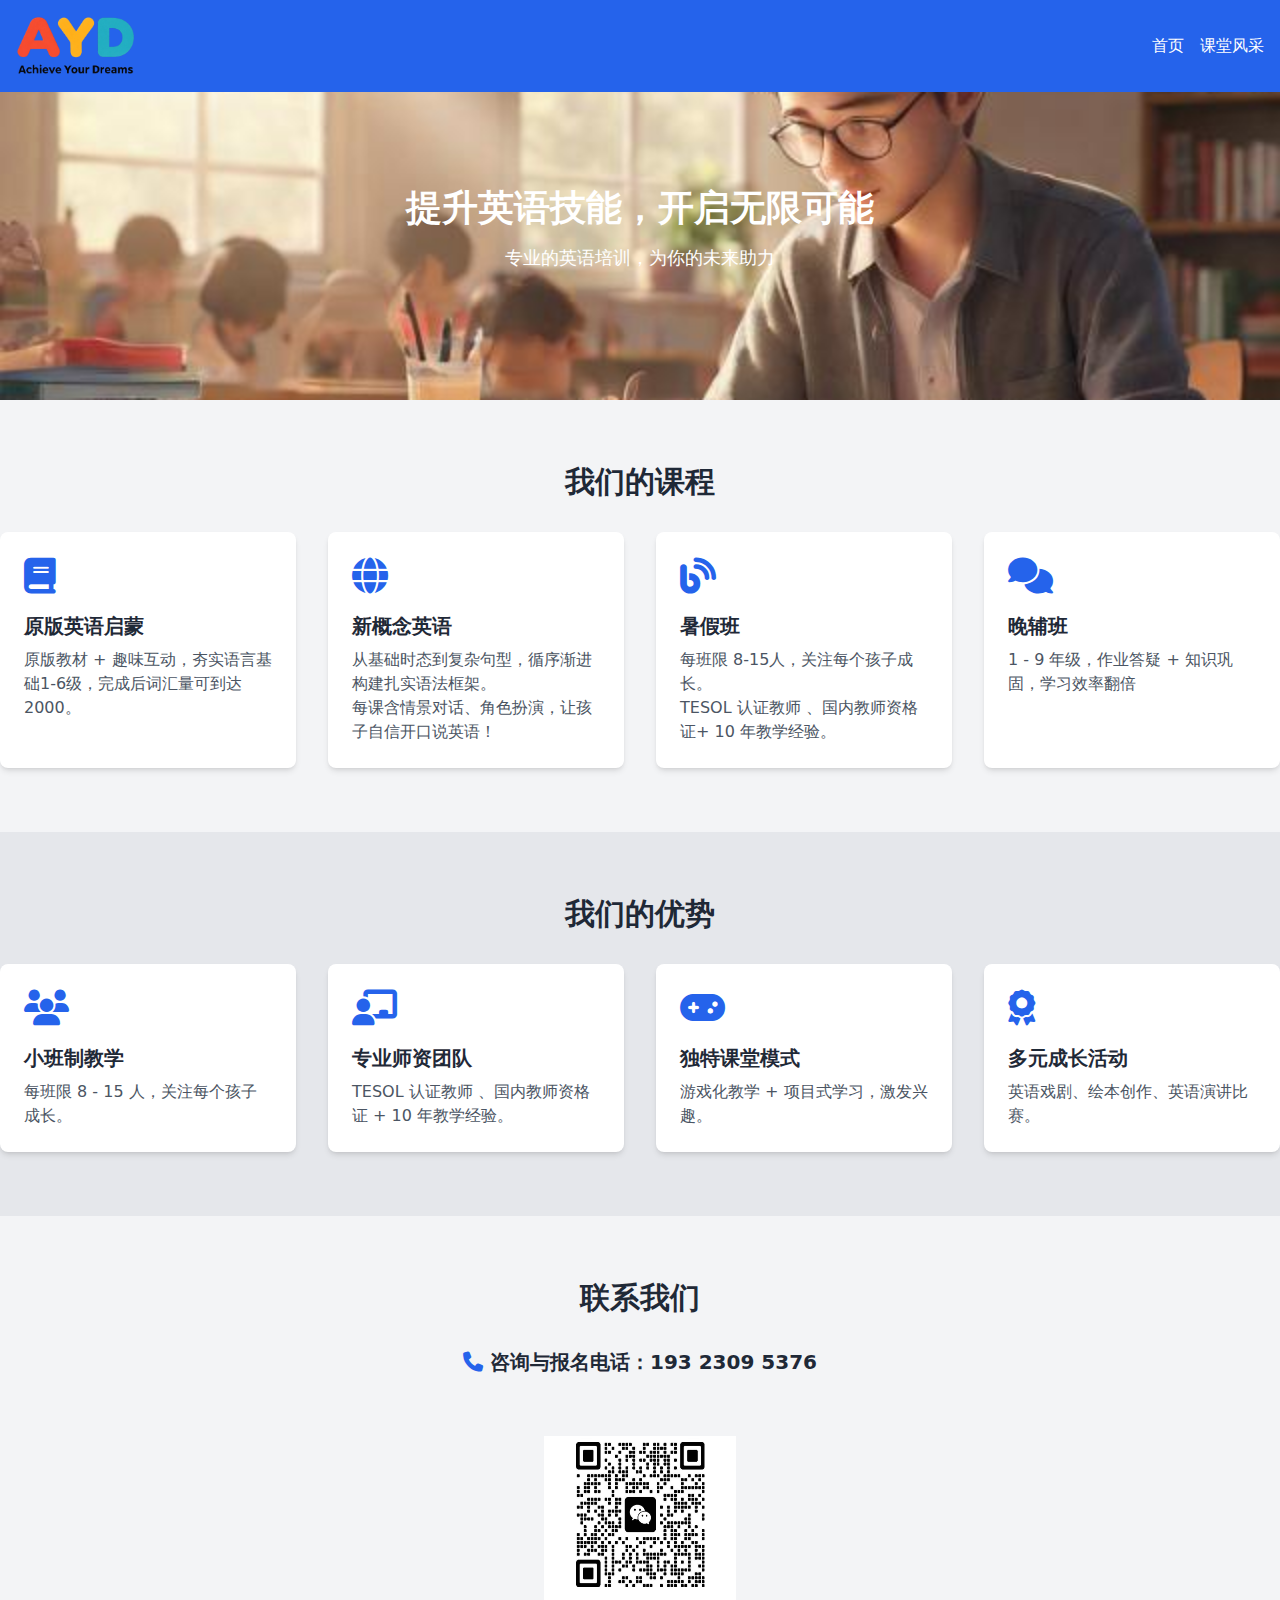
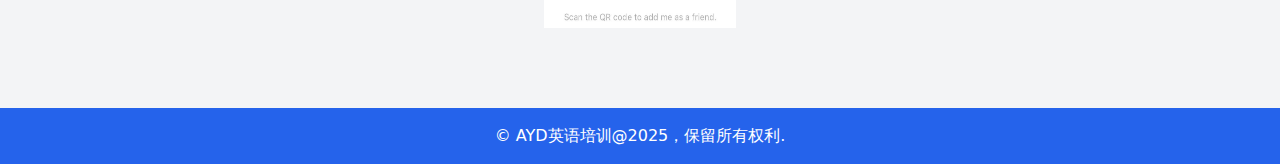
<file: index.html>
<!DOCTYPE html>
<html lang="en">

<head>
    <meta charset="UTF-8">
    <meta name="viewport" content="width=device-width, initial-scale=1.0">
    <script src="js/tailwindcss.js"></script>
    <link href="css/all.min.css" rel="stylesheet">
    <!-- <script src="https://cdn.tailwindcss.com"></script>
    <link href="https://cdnjs.cloudflare.com/ajax/libs/font-awesome/6.7.2/css/all.min.css" rel="stylesheet"> -->
    <link href="css/common.css" rel="stylesheet">
    <title>AYD英语培训-首页</title>
</head>

<body class="font-sans bg-gray-100 text-gray-800">
    <!-- 导航栏 -->
    <nav class="bg-blue-600 p-4 shadow-md">
        <div class="container mx-auto flex justify-between items-center">
          <img src="img/logo.png" class="logo"/>
            <ul class="flex space-x-4">
                <li><a href="#" class="text-white hover:text-gray-300">首页</a></li>
                <li><a href="show.html"  class="text-white hover:text-gray-300">课堂风采</a></li>
            </ul>
        </div>
    </nav>

    <!-- 英雄部分 -->
    <section class="bg-cover bg-center py-24" style="background-image: url('img/bg.jpeg');">
        <div class="container mx-auto text-center text-white">
            <h1 class="text-4xl font-bold mb-4">提升英语技能，开启无限可能</h1>
            <p class="text-lg mb-8">专业的英语培训，为你的未来助力</p>
        </div>
    </section>

     
  <!-- 课程部分 -->
  <section class="py-16">
    <div class="container mx-auto">
        <h2 class="text-3xl font-bold text-center mb-8">我们的课程</h2>
        <div class="grid grid-cols-1 md:grid-cols-2 lg:grid-cols-4 gap-8">
            <div class="bg-white p-6 rounded-lg shadow-md hover:shadow-xl transition duration-300">
                <i class="fas fa-book text-4xl text-blue-600 mb-4"></i>
                <h3 class="text-xl font-bold mb-2">原版英语启蒙</h3>
                <p class="text-gray-600">原版教材 + 趣味互动，夯实语言基础1-6级，完成后词汇量可到达2000。</p>
            </div>
            <div class="bg-white p-6 rounded-lg shadow-md hover:shadow-xl transition duration-300">
                <i class="fas fa-globe text-4xl text-blue-600 mb-4"></i>
                <h3 class="text-xl font-bold mb-2">新概念英语</h3>
                <p class="text-gray-600">从基础时态到复杂句型，循序渐进构建扎实语法框架。 </p>
                <p class="text-gray-600">每课含情景对话、角色扮演，让孩子自信开口说英语！</p>
            </div>
            <div class="bg-white p-6 rounded-lg shadow-md hover:shadow-xl transition duration-300">
                <i class="fas fa-blog text-4xl text-blue-600 mb-4"></i>
                <h3 class="text-xl font-bold mb-2">暑假班</h3>
                <p class="text-gray-600">每班限 8-15人，关注每个孩子成长。</p>
                <p class="text-gray-600">TESOL 认证教师 、国内教师资格证+ 10 年教学经验。 </p>
            </div>
            <div class="bg-white p-6 rounded-lg shadow-md hover:shadow-xl transition duration-300">
              <i class="fas fa-comments text-4xl text-blue-600 mb-4"></i>
              <h3 class="text-xl font-bold mb-2">晚辅班</h3>
              <p class="text-gray-600">1 - 9 年级，作业答疑 + 知识巩固，学习效率翻倍 </p>
          </div>
        </div>
    </div>
</section>

    <!-- 我们的优势部分 -->
    <section class="py-16 bg-gray-200">
      <div class="container mx-auto">
          <h2 class="text-3xl font-bold text-center mb-8">我们的优势</h2>
          <div class="grid grid-cols-1 md:grid-cols-2 lg:grid-cols-4 gap-8">
              <div class="bg-white p-6 rounded-lg shadow-md hover:shadow-xl transition duration-300">
                  <i class="fas fa-users text-4xl text-blue-600 mb-4"></i>
                  <h3 class="text-xl font-bold mb-2">小班制教学</h3>
                  <p class="text-gray-600">每班限 8 - 15 人，关注每个孩子成长。</p>
              </div>
              <div class="bg-white p-6 rounded-lg shadow-md hover:shadow-xl transition duration-300">
                  <i class="fas fa-chalkboard-teacher text-4xl text-blue-600 mb-4"></i>
                  <h3 class="text-xl font-bold mb-2">专业师资团队</h3>
                  <p class="text-gray-600">TESOL 认证教师 、国内教师资格证 + 10 年教学经验。</p>
              </div>
              <div class="bg-white p-6 rounded-lg shadow-md hover:shadow-xl transition duration-300">
                  <i class="fas fa-gamepad text-4xl text-blue-600 mb-4"></i>
                  <h3 class="text-xl font-bold mb-2">独特课堂模式</h3>
                  <p class="text-gray-600">游戏化教学 + 项目式学习，激发兴趣。</p>
              </div>
              <div class="bg-white p-6 rounded-lg shadow-md hover:shadow-xl transition duration-300">
                  <i class="fas fa-award text-4xl text-blue-600 mb-4"></i>
                  <h3 class="text-xl font-bold mb-2">多元成长活动</h3>
                  <p class="text-gray-600">英语戏剧、绘本创作、英语演讲比赛。</p>
              </div>
          </div>
      </div>
  </section>


      <!-- 联系我们部分 -->
      <section class="py-16">
        <div class="container mx-auto">
            <h2 class="text-3xl font-bold text-center mb-8">联系我们</h2>
            <div class="text-center">
              <p class="text-xl font-bold">
                <i class="fas fa-phone text-blue-600 mb-4"></i>
                咨询与报名电话：193 2309 5376
              </p>
            </div>
            <div class="text-center mt-12">
                <img src="img/wx.jpeg" alt="二维码" class="w-48 h-48 mx-auto mb-4">    
          </div>
        </div>
    </section>

    <!-- 页脚 -->
    <footer class="bg-blue-600 p-4 text-white text-center">
        <p>&copy; AYD英语培训@2025，保留所有权利.</p>
    </footer>
</body>

</html>
</file>
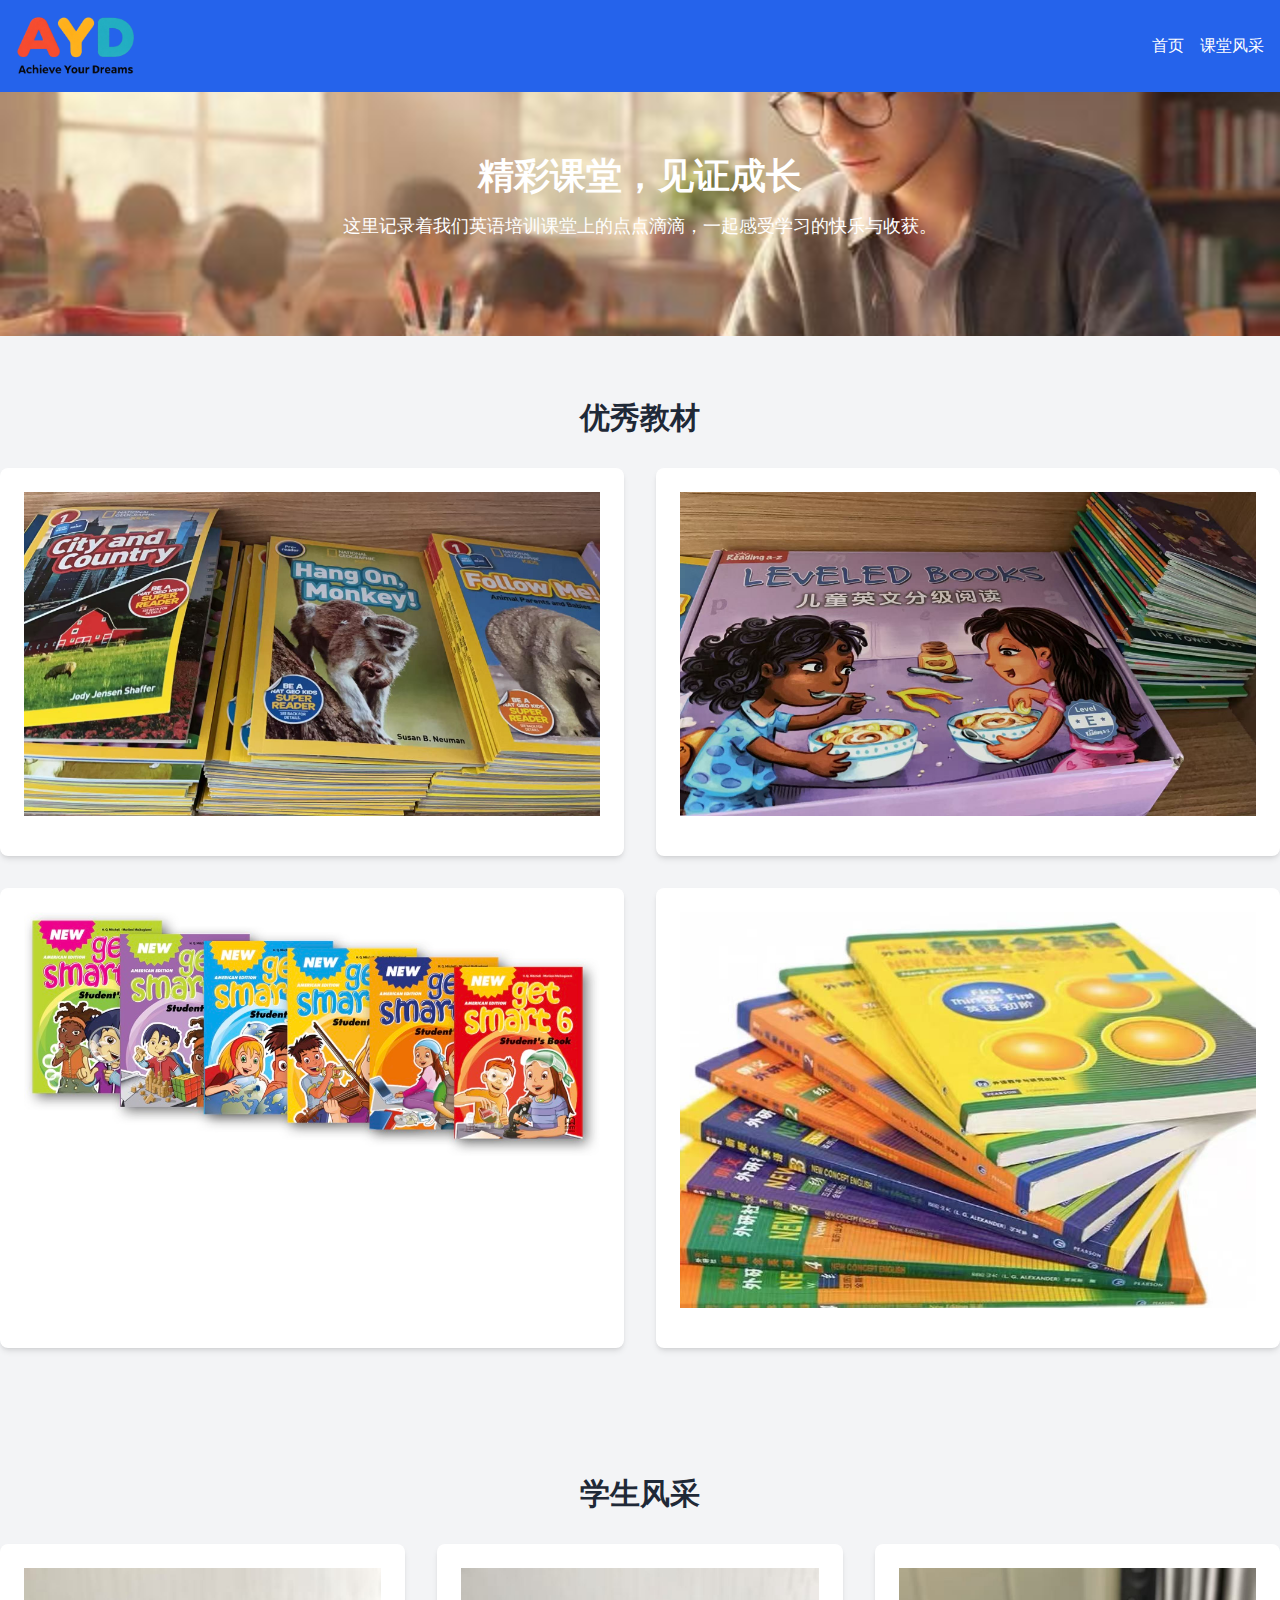
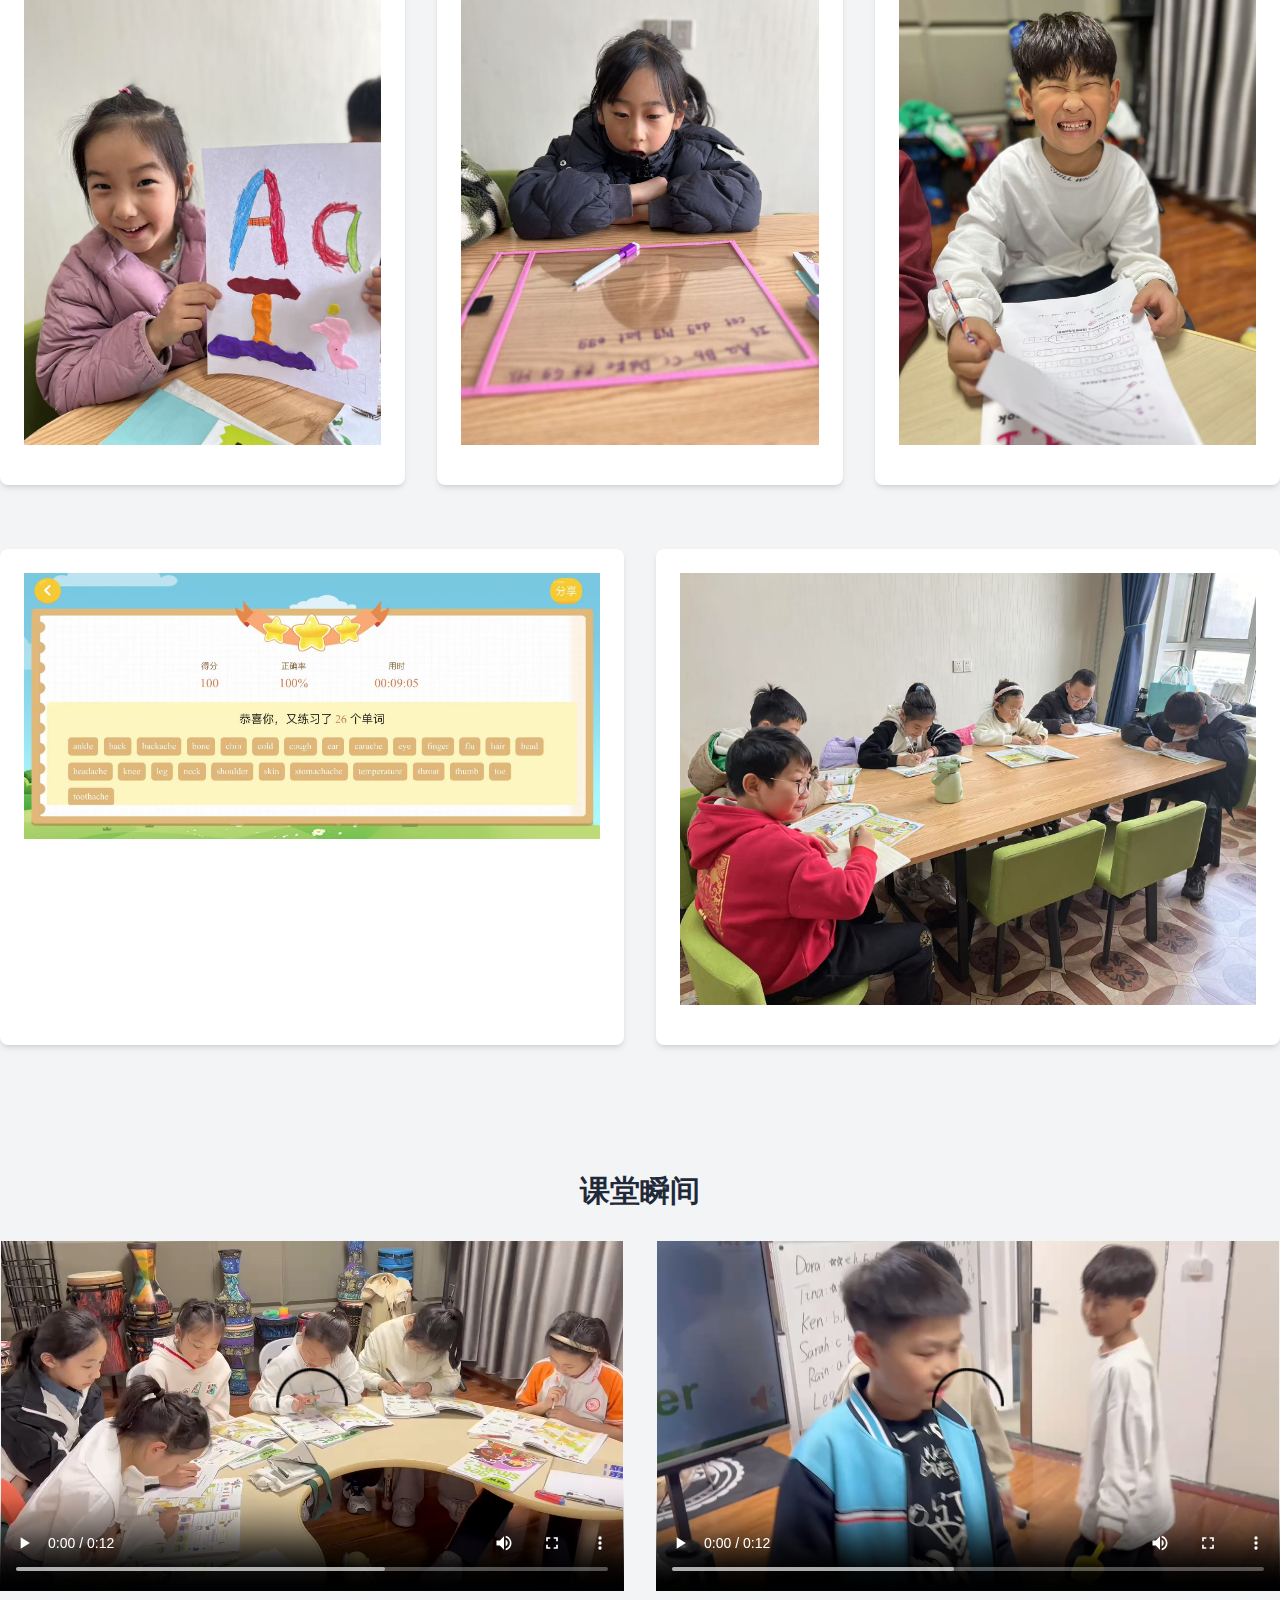
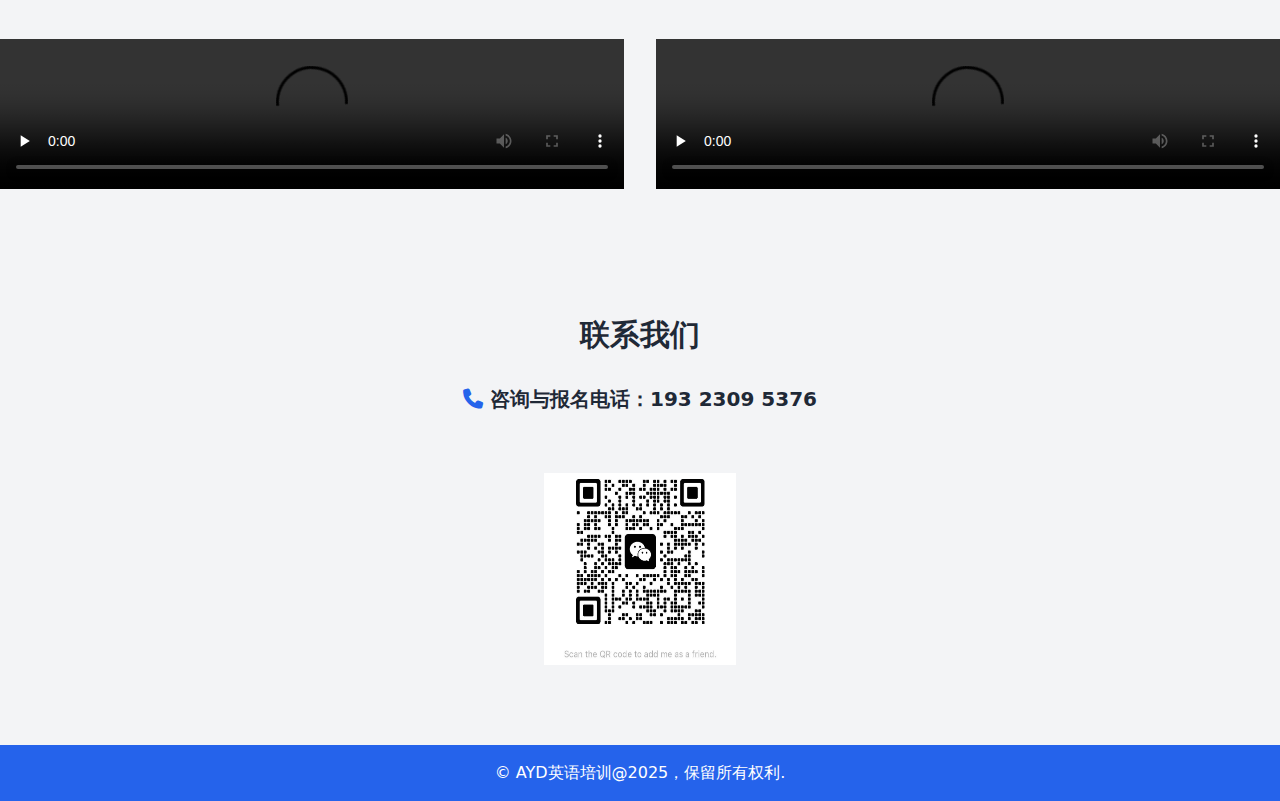
<file: show.html>
<!DOCTYPE html>
<html lang="en">

<head>
    <meta charset="UTF-8">
    <meta name="viewport" content="width=device-width, initial-scale=1.0">
    <script src="js/tailwindcss.js"></script>
    <link href="css/all.min.css" rel="stylesheet">
    <!-- <script src="https://cdn.tailwindcss.com"></script>
    <link href="https://cdnjs.cloudflare.com/ajax/libs/font-awesome/6.7.2/css/all.min.css" rel="stylesheet"> -->
    <link href="css/common.css" rel="stylesheet">
    <title>AYD英语培训-课堂风采</title>
</head>

<body class="font-sans bg-gray-100 text-gray-800">
    <!-- 导航栏 -->
    <nav class="bg-blue-600 p-4 shadow-md">
        <div class="container mx-auto flex justify-between items-center">
          <img src="img/logo.png" class="logo"/>
            <ul class="flex space-x-4">
                <li><a href="index.html" class="text-white hover:text-gray-300">首页</a></li>
                <li><a href="#"  class="text-white hover:text-gray-300">课堂风采</a></li>
            </ul>
        </div>
    </nav>

     <!-- 页面标题和介绍 -->
     <section class="py-16 bg-cover bg-center" style="background-image: url('img/bg.jpeg');">
        <div class="container mx-auto text-center text-white">
            <h1 class="text-4xl font-bold mb-4">精彩课堂，见证成长</h1>
            <p class="text-lg mb-8">这里记录着我们英语培训课堂上的点点滴滴，一起感受学习的快乐与收获。</p>
        </div>
    </section>

    <section class="py-16">
        <div class="container mx-auto">
            <h2 class="text-3xl font-bold text-center mb-8">优秀教材</h2>
            <div class="grid grid-cols-1 md:grid-cols-2 lg:grid-cols-2 gap-8">
                <div class="bg-white p-6 rounded-lg shadow-md hover:shadow-xl transition duration-300">
                    <img src="img/1.jpeg" alt="课堂照片2" class="w-full h-auto mb-4">
                </div>
                <div class="bg-white p-6 rounded-lg shadow-md hover:shadow-xl transition duration-300">
                    <img src="img/2.jpeg" alt="课堂照片1" class="w-full h-auto mb-4">               
                </div>    
                <div class="bg-white p-6 rounded-lg shadow-md hover:shadow-xl transition duration-300">
                    <img src="img/6.jpg" alt="课堂照片1" class="w-full h-auto mb-4">
                </div>  
                <div class="bg-white p-6 rounded-lg shadow-md hover:shadow-xl transition duration-300">
                    <img src="img/7.jpeg" alt="课堂照片1" class="w-full mb-4" style="max-height: 396px;">
                </div>            
            </div>
        </div>
    </section>

    <!-- 课堂照片展示部分 -->
    <section class="py-16">
        <div class="container mx-auto">
            <h2 class="text-3xl font-bold text-center mb-8">学生风采</h2>
            <div class="grid grid-cols-1 md:grid-cols-2 lg:grid-cols-3 gap-8">
                <div class="bg-white p-6 rounded-lg shadow-md hover:shadow-xl transition duration-300">
                    <img src="img/3.jpeg" alt="课堂照片1" class="w-full h-auto mb-4">
                </div>
                <div class="bg-white p-6 rounded-lg shadow-md hover:shadow-xl transition duration-300">
                    <img src="img/4.jpeg" alt="课堂照片1" class="w-full h-auto mb-4">           
                </div>
                <div class="bg-white p-6 rounded-lg shadow-md hover:shadow-xl transition duration-300">
                    <img src="img/5.jpeg" alt="课堂照片1" class="w-full h-auto mb-4">
                </div>            
            </div>
            <div class="grid grid-cols-1 md:grid-cols-2 lg:grid-cols-2 gap-8 mt-16">
                <div class="bg-white p-6 rounded-lg shadow-md hover:shadow-xl transition duration-300">
                    <img src="img/8.jpeg" alt="课堂照片1" class="w-full h-auto mb-4">
                </div>
                <div class="bg-white p-6 rounded-lg shadow-md hover:shadow-xl transition duration-300">
                    <img src="img/9.jpeg" alt="课堂照片1" class="w-full h-auto mb-4">           
                </div>
                       
            </div>
        </div>
    </section>

    <!-- 视频展示部分 -->
    <div class="py-16">
        <div class="container mx-auto">
            <h2 class="text-3xl font-bold text-center mb-8">课堂瞬间</h2>
            <div class="flex flex-col md:flex-row justify-center items-center gap-8">
                <div class="w-full md:w-1/2">
                    <video width="100%" height="auto" controls>
                        <source src="video/1.mp4" type="video/mp4">
                        您的浏览器不支持视频播放。
                    </video>
                </div>
                <div class="w-full md:w-1/2">
                    <video width="100%" height="auto" controls>
                        <source src="video/2.mp4" type="video/mp4">
                        您的浏览器不支持视频播放。
                    </video>
                </div>
            </div>
            
            <div class="flex flex-col md:flex-row justify-center items-center gap-8 mt-12">
                <div class="w-full md:w-1/2">
                    <video width="100%" height="auto" controls preload="none">
                        <source src="video/3.mp4" type="video/mp4">
                        您的浏览器不支持视频播放。
                    </video>     
                </div>
                <div class="w-full md:w-1/2">
                    <video width="100%" height="auto" controls preload="none">
                        <source src="video/4.mp4" type="video/mp4">
                        您的浏览器不支持视频播放。
                    </video>
                </div>
            </div>
        </div>
    </div>

      <!-- 联系我们部分 -->
      <section class="py-16">
        <div class="container mx-auto">
            <h2 class="text-3xl font-bold text-center mb-8">联系我们</h2>
            <div class="text-center">
                <p class="text-xl font-bold">
                  <i class="fas fa-phone text-blue-600 mb-4"></i>
                  咨询与报名电话：193 2309 5376
                </p>
              </div>
            <div class="text-center mt-12">
                <img src="img/wx.jpeg" alt="二维码" class="w-48 h-48 mx-auto mb-4">    
          </div>
        </div>
    </section>

    <!-- 页脚 -->
    <footer class="bg-blue-600 p-4 text-white text-center">
        <p>&copy; AYD英语培训@2025，保留所有权利.</p>
    </footer>
</body>

</html>
</file>
<file: css/common.css>
img.logo{
    height: 60px;
    width: 120px;
    max-width: 120px;
  }

video{
  max-height: 350px;
}
</file>
